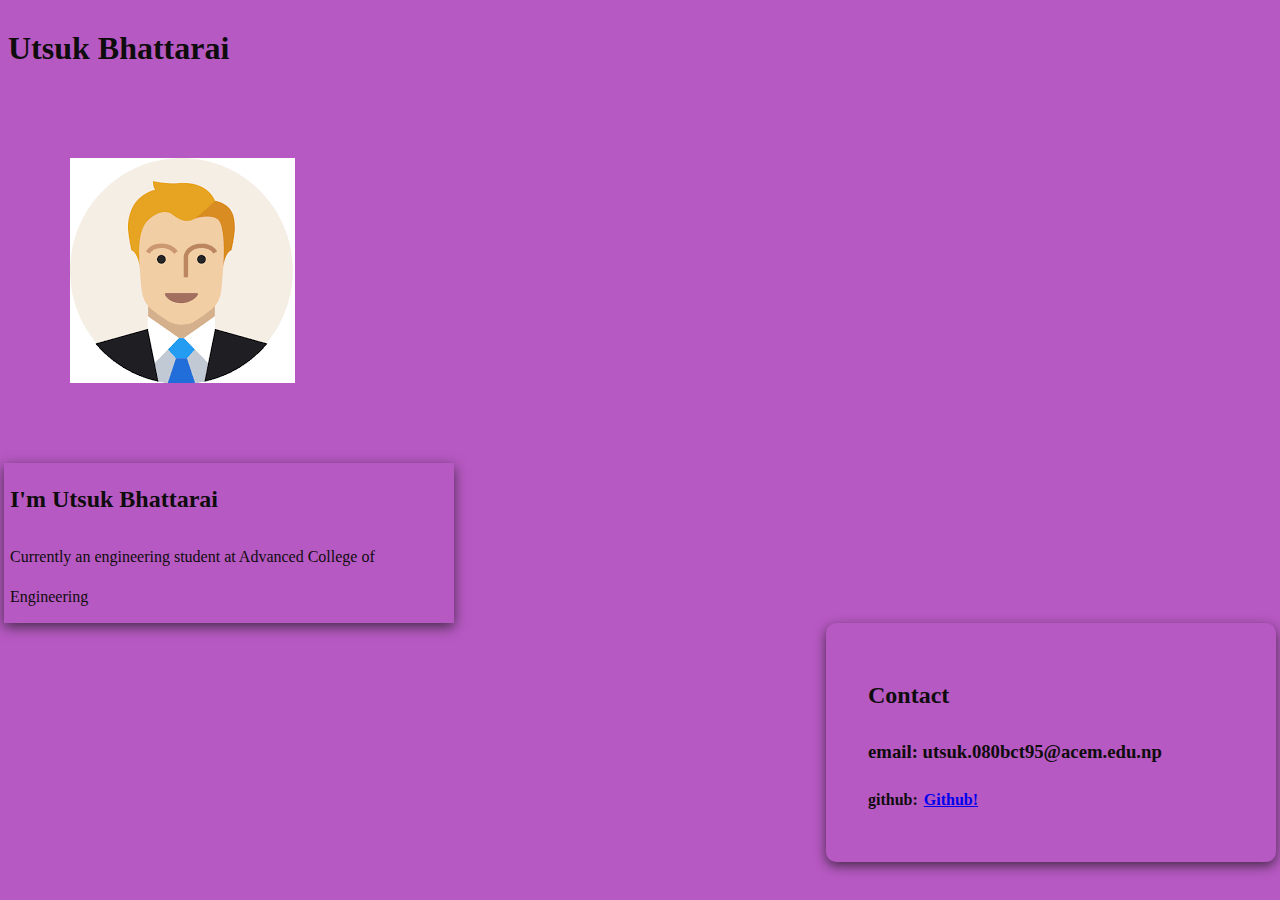
<file: index.html>
<!DOCTYPE html>
<html lang="en">
<head>
    <meta charset="UTF-8">
    <meta name="viewport" content="width=device-width, initial-scale=1.0">
    <link rel="stylesheet" href="2.css">
    <title>Document</title>
</head>
<body>
    <div class="name"><h1>Utsuk Bhattarai</h1></div>
    <div class="image"><img src="3.png" ></div>
    <div class="paragraph"><div id="header"><h2>I'm Utsuk Bhattarai</h2></div>
        <div id="bio"><p>Currently an engineering student at Advanced College of Engineering</p></div></div>
    <div class="info"><h2>Contact</h2>
        <h3>email: utsuk.080bct95@acem.edu.np</h3>
        <h4>github: <a href="https://github.com/utsuk-bhattarai-2004">Github!</a>  </h4>
    </div>
</body>

</html>
</file>
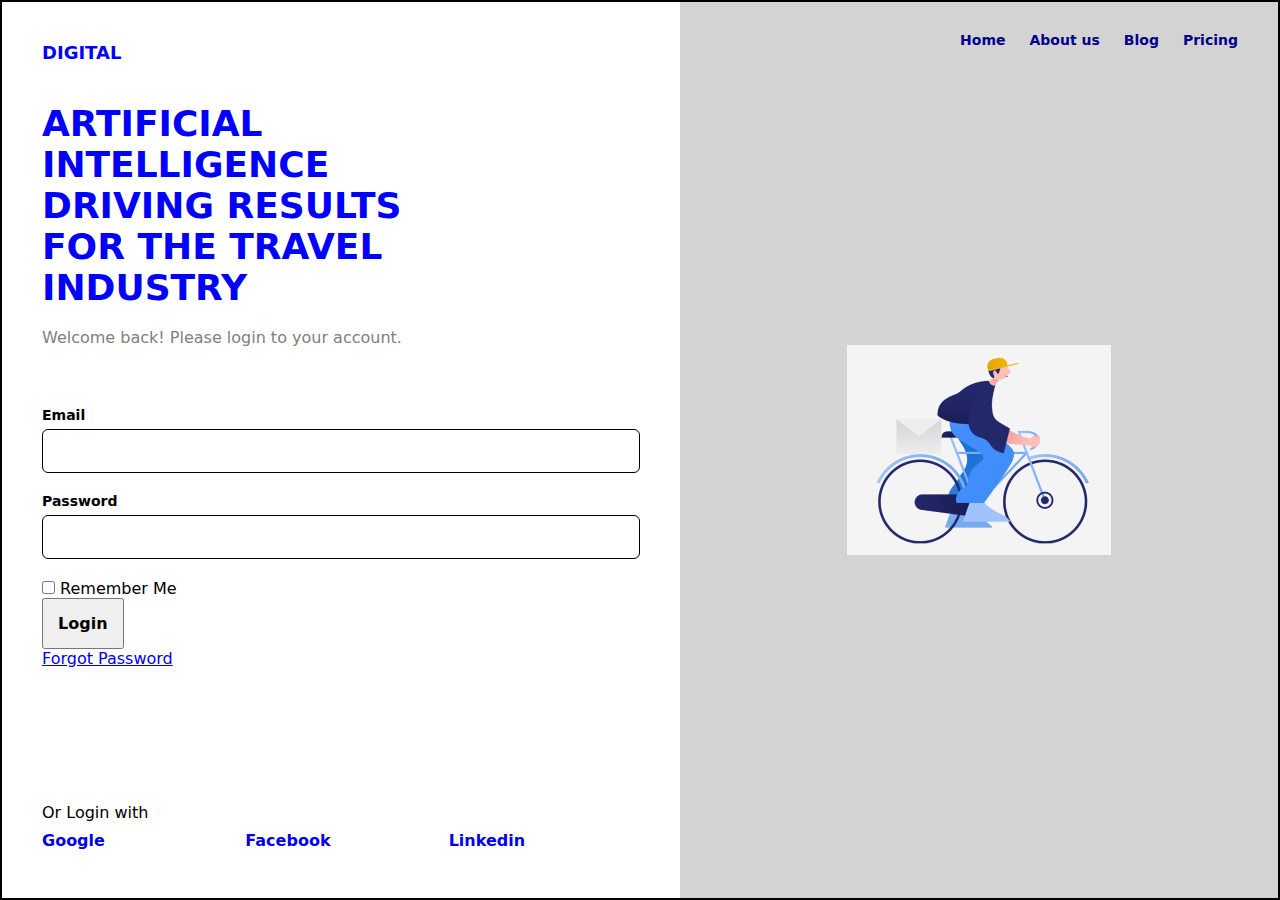
<file: loginpage/index.html>
<!DOCTYPE html>
<html lang="en">
<head>
    <meta charset="UTF-8">
    <meta name="viewport" content="width=device-width, initial-scale=1.0">
    <title>Login</title>
    <link rel="stylesheet" href="login.css">
</head>
<body>
    <div class="container">
        <div class ="left">
            <div class="brand">
                <h3>Digital</h3>
            </div>
            <div class="content">
                <h1> Artificial Intelligence Driving 
                    Results For The Travel Industry</h1>
                <p>Welcome back! Please login to your account.</p>
            </div>
        <div class="form-section">
               <form> 
                    <div class="input-group">
                        <label for="email"> Email</label>
                            <input type="email" id="email">
                    </div>
                    <div class="input-group">
                        <label for="password">Password</label>
                            <input type="password" id="password">
                    </div>
                    
                
        
                <div class="options-row">
                    <div class="remember">
                        <input type="checkbox" id="remember">
                            <label for="remember">Remember Me</label>
                    </div>
                    
                </div>
                <button type="submit">Login</button>
                <div class="forgot">
                        <a href="#" >Forgot Password</a>
                    </div>
                    </form>
             </div>       
            
            
            <div class="social-login"></div>
            <p>Or Login with</p>
            <div class="social-icons">
                <a href="#">Google</a>
                <a href="#">Facebook</a>
                <a href="#">Linkedin</a>
            </div>
        </div>
        <div class="right">
            <nav class="nav">
    <a href="#" class="active">Home</a>
    <a href="#">About us</a>
    <a href="#">Blog</a>
    <a href="#">Pricing</a>
    </nav> 

            <img src="cycle.png" alt="cycle">
        </div>
    
    
   
    </div>
</body>
</html>
</file>
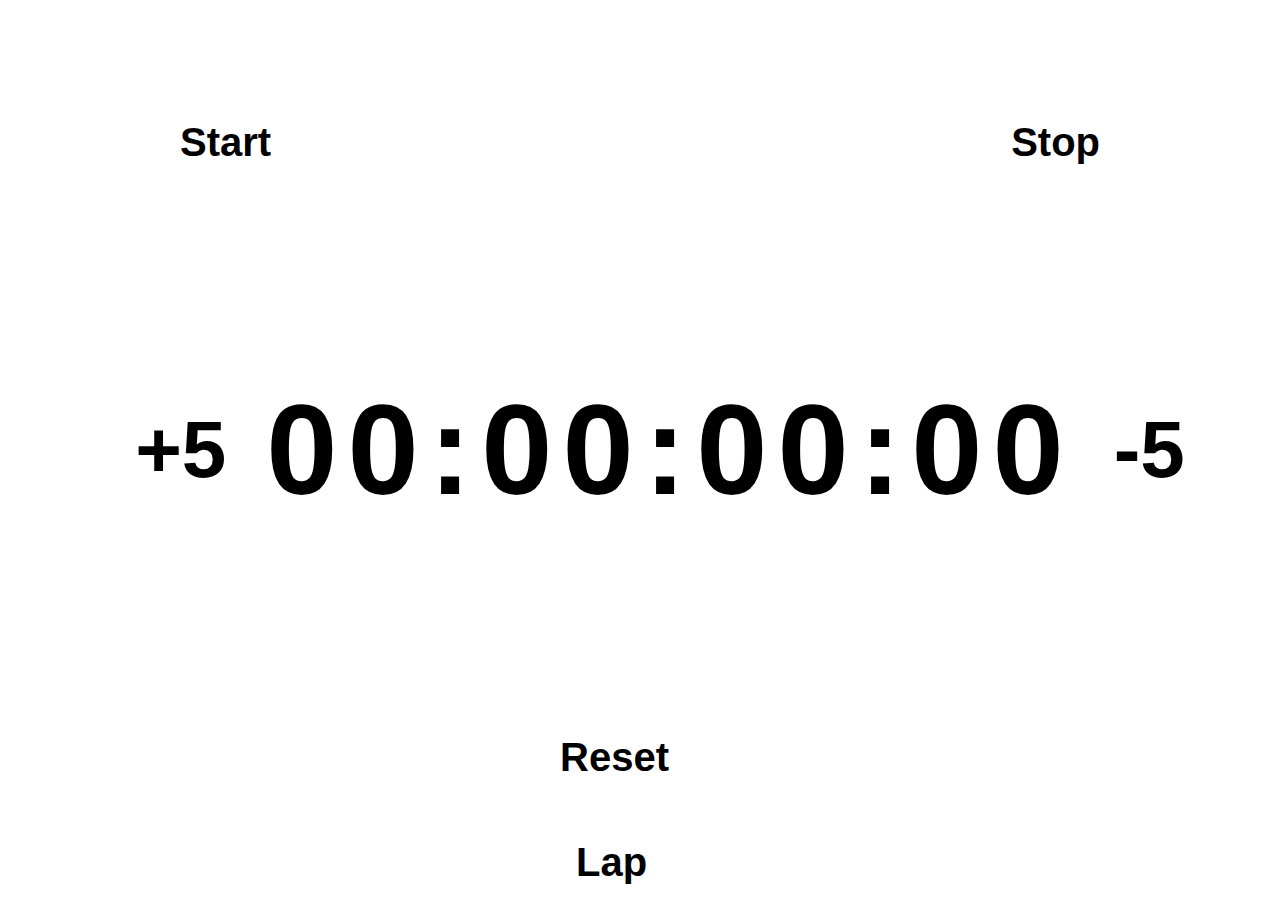
<file: lab/stopwatch/index.html>
<!DOCTYPE html>
<html lang="en">
<head>
    <meta charset="UTF-8">
    <meta name="viewport" content="width=device-width, initial-scale=1.0">
    <link rel="stylesheet" href="style.css">
    <title>Stopwatch</title>
</head>
<body>
    <div class="stopwatch-container">
        
        <div id="time-display">00:00:00</div>
        
        <div id="plus-btn" class="btn">+5</div>
            
        
        <div id="minus-btn" class="btn">-5</div>
        
        
        <div class="buttons-container">
            
            <div id="start-btn" class="btn">Start</div>
            
            
            <div id="stop-btn" class="btn">Stop</div>
            
            
            <div id="reset-btn" class="btn">Reset</div>
            
           
            <div id="lap-btn" class="btn">Lap</div>
        </div>
    </div>
</body>
<script src="script.js"></script>
</html>
</file>
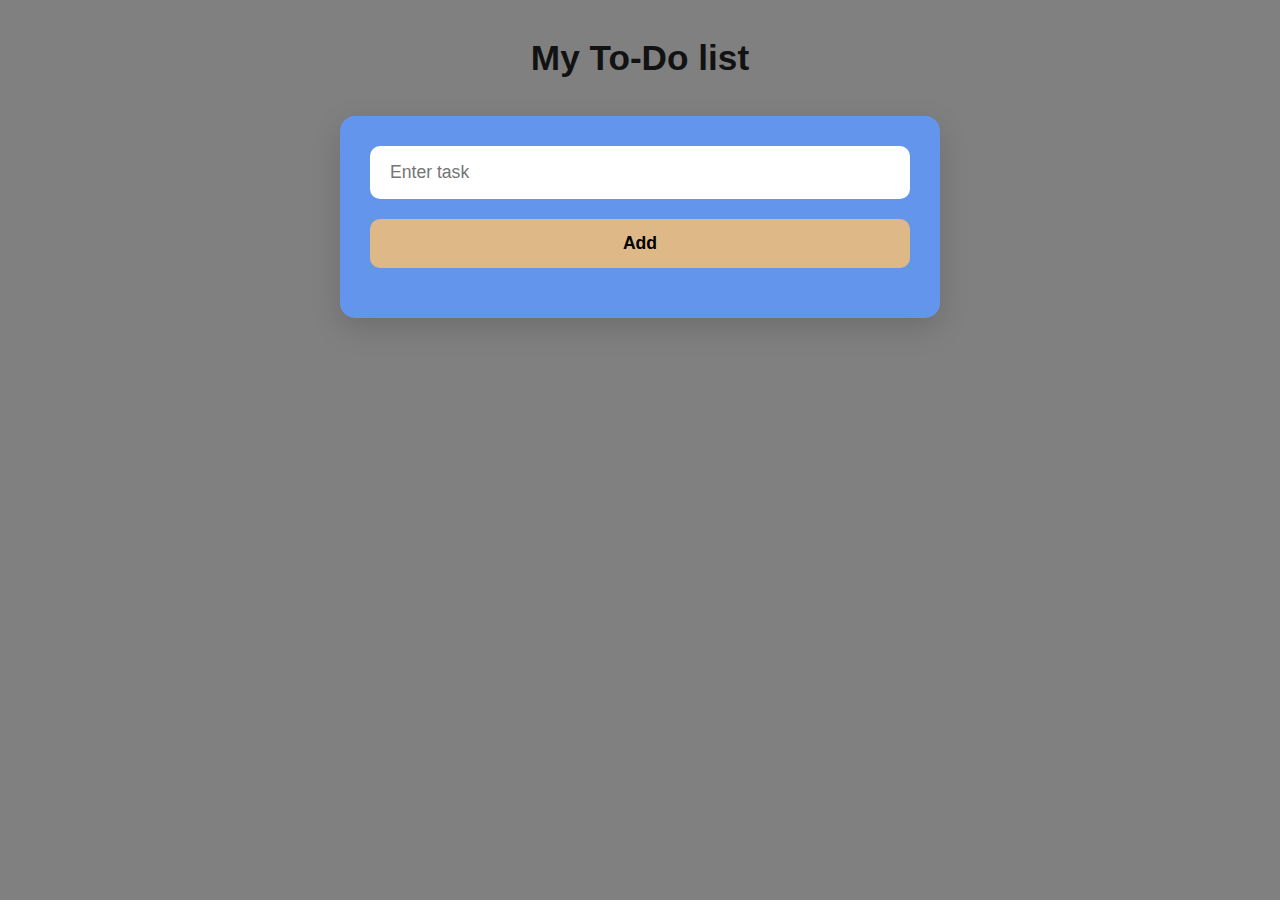
<file: lab/todo list/index.html>
<!DOCTYPE html>
<html lang="en">
<head>
    <meta charset="UTF-8">
    <meta name="viewport" content="width=device-width, initial-scale=1.0">
    <title>To-Do list</title>
    <script src="https://code.jquery.com/jquery-3.7.1.min.js"></script>
    <link rel="stylesheet" href="style.css">
</head>
<body>
    <h2 id="header">My To-Do list</h2>
    <div id="main"><input type="text" id="taskInput" placeholder="Enter task">
    <button id="addTask">Add</button>
    <ul id="taskList"></ul></div>
</body>
<script src="script.js"></script>
</html>
</file>
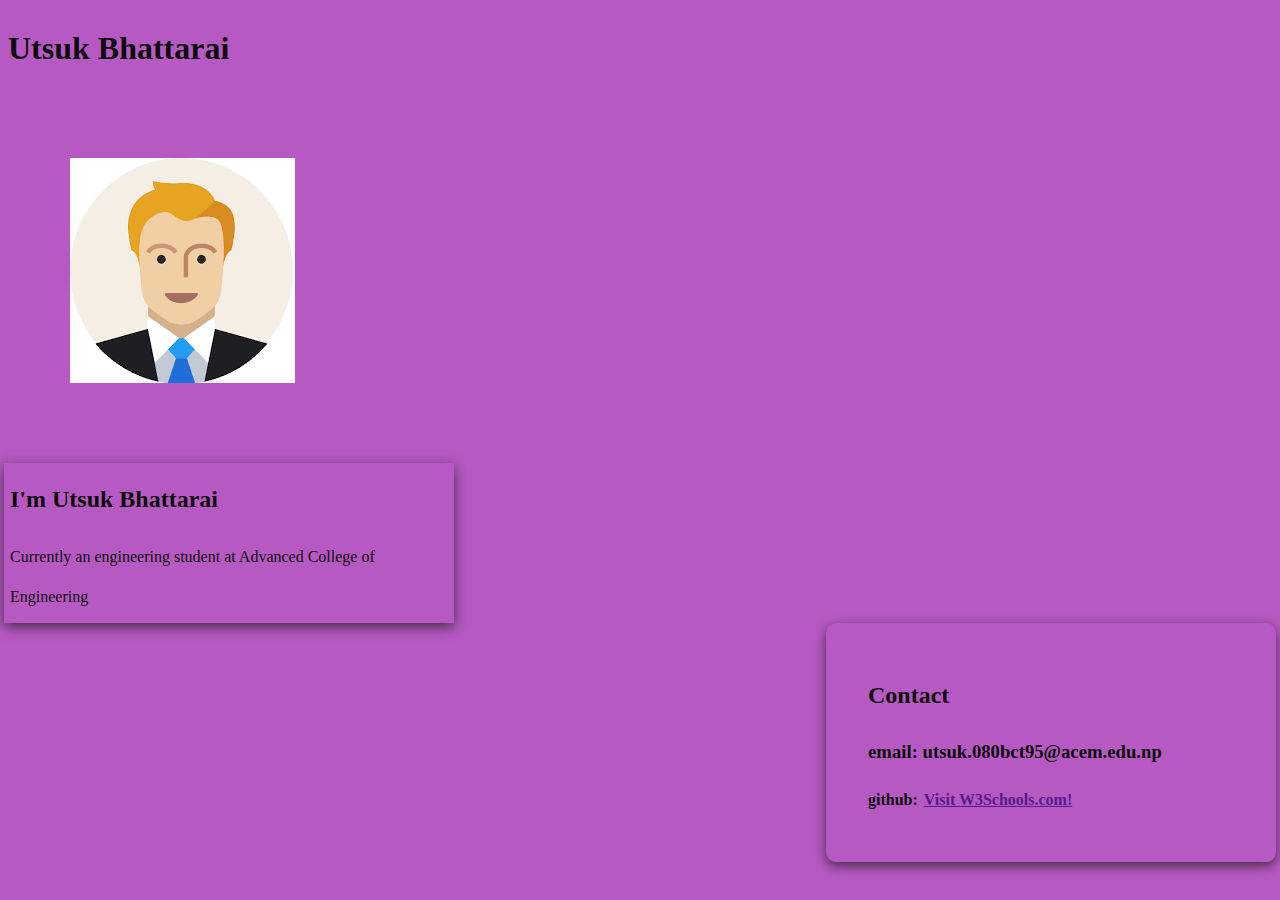
<file: 1.html>
<!DOCTYPE html>
<html lang="en">
<head>
    <meta charset="UTF-8">
    <meta name="viewport" content="width=device-width, initial-scale=1.0">
    <link rel="stylesheet" href="2.css">
    <title>Document</title>
</head>
<body>
    <div class="name"><h1>Utsuk Bhattarai</h1></div>
    <div class="image"><img src="3.png" ></div>
    <div class="paragraph"><div id="header"><h2>I'm Utsuk Bhattarai</h2></div>
        <div id="bio"><p>Currently an engineering student at Advanced College of Engineering</p></div></div>
    <div class="info"><h2>Contact</h2>
        <h3>email: utsuk.080bct95@acem.edu.np</h3>
        <h4>github: <a href="">Visit W3Schools.com!</a>  </h4>
    </div>
</body>
</html>
</file>
<file: 2.css>
*{
    margin: 0;
    padding: 2px;
    box-sizing: border-box;
}
body{
     background-color:hsla(293, 80%, 37%, 0.705);
    color:hsl(0, 8%, 5%);
    line-height:2.5;
}

.image{
    float:left;
    position: left;
    padding: 5%;
    width: 200%;
    height: 200%;

}
.paragraph{
    display:grid;   
    width: 100%;
    max-width: 450px;    
    box-shadow: 0 4px 12px #1b1a1ab7;

    margin-right: auto;
}


.info{    
    
    width: 100%;
    max-width: 450px;
    padding: 40px;
    border-radius: 10px;
    box-shadow: 0 4px 12px #1b1a1ab7;
    
    margin-left: auto;

}
@media (max-width: 450px){
    .name{
        flex-direction: column;
        text-align: center;
    }

    .paragraph,
    .info{
        margin: 0 auto;     
        max-width: 100%;
    }

    .info{
        padding: 25px;
    }    
}
</file>
<file: loginpage/login.css>
*{
    margin: 0;
    padding: 0;
    box-sizing: border-box;
    font-family: system-ui, -apple-system, BlinkMacSystemFont, 'Segoe UI', Roboto, Oxygen, Ubuntu, Cantarell, 'Open Sans', 'Helvetica Neue', sans-serif;
}

body{
    height: 100vh;
    display: flex;
    justify-content: center;
    align-items: center;
}

.container{
    display: flex;
    width: 100vw;
    height: 100vh;
    border: 2px solid black;
    overflow: hidden;
    box-shadow: 0 4px 20px rgba(0,0,0,0.1);
}

.left, .right{
        flex: 1;
}

.right{
    background-color: lightgrey ;
}
.left{
    padding: 40px;
    display: flex;
    flex-direction: column;
    justify-content: center;
}
.brand h3{

    font-size: 18px;
    font-weight: 600;
    margin-bottom:40px;
    color: blue;
   text-transform: uppercase;
    
}

.content h1{
    font-size: 36px ;
    font-weight: 800;
    margin-bottom: 20px;
    max-width: 420px;
    color: blue;
    text-transform: uppercase;
}

.content p{
    font-size: 16px;
    margin-bottom: 40px;
    color: grey;
}
.form-section form{

    margin-top: 20px;

}

.input-group{
    display: flex;
    flex-direction: column;
    margin-bottom: 20px;

}
.input-group label{
    font-size: 14px;
    font-weight: 600;
    margin-bottom: 6px;
    color: black;
}
.input-group input{
    padding: 12px 14px;
    font-size: 15px;
    border: 1px solid black;
    border-radius: 6px;
    outline: none;
    transition: border-color 0.3s;
}
.input-group input:focus{
    border-color: blue;
}

form button
{
    padding: 14px;
    font-size: 16px;
    font-weight:600;
    cursor: pointer;
}
form button:hover{
    opacity: 0.9;
}

.right{
    display: flex;
    justify-content: center;
    align-items: center;
}

.right img{
    max-width: 90%;
    height: auto;
}


.social-login{
    margin-top: auto;
    text-align: center;
}
.social-login p {
    font-size: 14px;
    color: grey;
    margin-bottom: 12px;
}
.social-icons{
    display: flex;
    justify-content: center;
    gap: 12px;
}

.social-icons a{
    margin-right: auto;
    width: 36px;
    height: 36px;
    display: flex;
    align-items: center;
    text-decoration: none;
    font-weight: 600;
}

.right{
    position: relative;
}
.nav{
    position: absolute;
    top: 30px;
    right: 40px;
    display: flex;
    gap: 24px;
    align-items: center;
}


    
.nav a{
    font-size: 14px;
    
    font-weight: 600;
    text-decoration: none;
    color: darkblue;
}

@media (max-width:900px)
{
    .container{
        flex-direction: column;
        width: 100%;
        height: 100%;
    }

    .right{
        display: none;
    }

    .left{
        width: 100%;
        padding: 30px 20px;

    }
    .content h1{
            font-size: 28px;
    }
}
</file>
<file: lab/stopwatch/style.css>
*{
     margin:0;
    padding:0;
    box-sizing: border-box;    
}
body{
        background-color: white;
        color: black;
        font-family: 'Segoe UI', Arial, sans-serif;
        min-height: 100vh;
        display: flex;
        justify-content: center;
        align-items: center;
        min-height: 100vh;
        
}
.stopwatch-container {
    display: flex;
    align-items: center;
    justify-content: center;
    gap: 40px;
    width: 100%;
}

#plus-btn {
    order: 1;
    font-size: 5rem;
    font-weight: bold;
    color: Black;
    margin: 0;
    padding: 0;   
    border: none;
    cursor: pointer;
}

#time-display {
    order: 2;
    font-size: 8rem;
    color: Black;
    font-weight: bold;
    letter-spacing: 10px;
    margin: 0;
    padding: 0;
}

#minus-btn {
    order: 3;
    font-size: 5rem;
    font-weight: bold;
    color: Black;
    margin: 0;
    padding: 0;    
    border: none;
    cursor: pointer;
}


#plus-btn, #minus-btn, #time-display {
    line-height: 1;
}

#reset-btn {
    font-size: 2.5rem;
    color: Black;    
    border: none;
    font-weight: bold;
    cursor: pointer;
    position: absolute;
    bottom:120px;
    left:560px;
}

#start-btn {
    font-size: 2.5rem;    
    color: Black;
    border: none;
    font-weight: bold;
    cursor: pointer;
    position: absolute;
    left: 180px;
    top:120px;
}

#stop-btn {
    font-size: 2.5rem;    
    color: Black;
    border: none;
    font-weight: bold;
    cursor: pointer;
    position: absolute;
    right: 180px;
    top:120px;
}

#lap-btn {
    font-size: 2.5rem;    
    color: Black;
    border: none;
    font-weight: bold;
    cursor: pointer;
    position: absolute;
    left: 576px;
    bottom:15px;
}

    @media (max-width: 900px) {

    .stopwatch-container {
        flex-direction: column;
        gap: 20px;
    }

    #time-display {
        font-size: 4rem;
        letter-spacing: 5px;
    }

    #plus-btn,
    #minus-btn {
        font-size: 3rem;
    }

   
    #start-btn,
    #stop-btn,
    #reset-btn,
    #lap-btn {
        position: static;
        font-size: 1.8rem;
        margin: 10px 0;
    }

    
    .controls {
        display: flex;
        flex-direction: column;
        align-items: center;
    }
}
</file>
<file: lab/todo list/style.css>
* {
    margin: 0;
    padding: 0;
    box-sizing: border-box; 
}

body {
    font-family: 'Segoe UI', Tahoma, Geneva, Verdana, sans-serif;
    background-color: grey;
    color: #333;
    line-height: 1.6;
    min-height: 100vh;
    display: flex;
    flex-direction: column;
    align-items: center;
}

#header {
    display: flex;
    justify-content: center; 
    align-items: center;     
    padding: 30px 20px;
    font-size: 2.2rem;
    font-weight: 600;
    color: #121213;
    
}
#main {
    width: 90%;
    max-width: 600px;
    background-color: cornflowerblue;
    border-radius: 15px;
    padding: 30px;
    box-shadow: 0 10px 30px rgba(0, 0, 0, 0.15);
    display: flex;
    flex-direction: column;
    gap: 20px;
}

/* Input and Add Button Container */
#main > div {
    display: flex;
    gap: 10px;
}

#taskInput {
    flex: 1;
    padding: 14px 18px;
    font-size: 1.1rem;
    border: 2px solid white;
    border-radius: 10px;   
}

#addTask {
    padding: 14px 24px;
    font-size: 1.1rem;
    font-weight: bold;
    background-color: burlywood;
    color: black;    
    border: white;
    border-radius: 10px;
    cursor: pointer;    
}
#taskList {    
    display: flex;
    flex-direction: column;
    gap: 12px;
}

#taskList li {
    background-color: white;
    padding: 15px 20px;
    border-radius: 10px;
    display: flex;
    justify-content: space-between;
    align-items: center;
    box-shadow: 0 4px 10px rgba(0, 0, 0, 0.08);    
}

/* Delete Button */
#taskList li button {
    background-color: #e91e63;
    color: white;
    border: none;
    width: 36px;
    height: 36px;
    border-radius: 50%;
    font-size: 1.2rem;
    font-weight: bold;
    cursor: pointer;    
}


@media (max-width: 480px) {
    #header {
        font-size: 1.8rem;
        padding: 20px;
    }

    #main {
        padding: 20px;
    }

    #main > div {
        flex-direction: column;
    }

    #addTask {
        width: 100%;
    }
}
</file>
